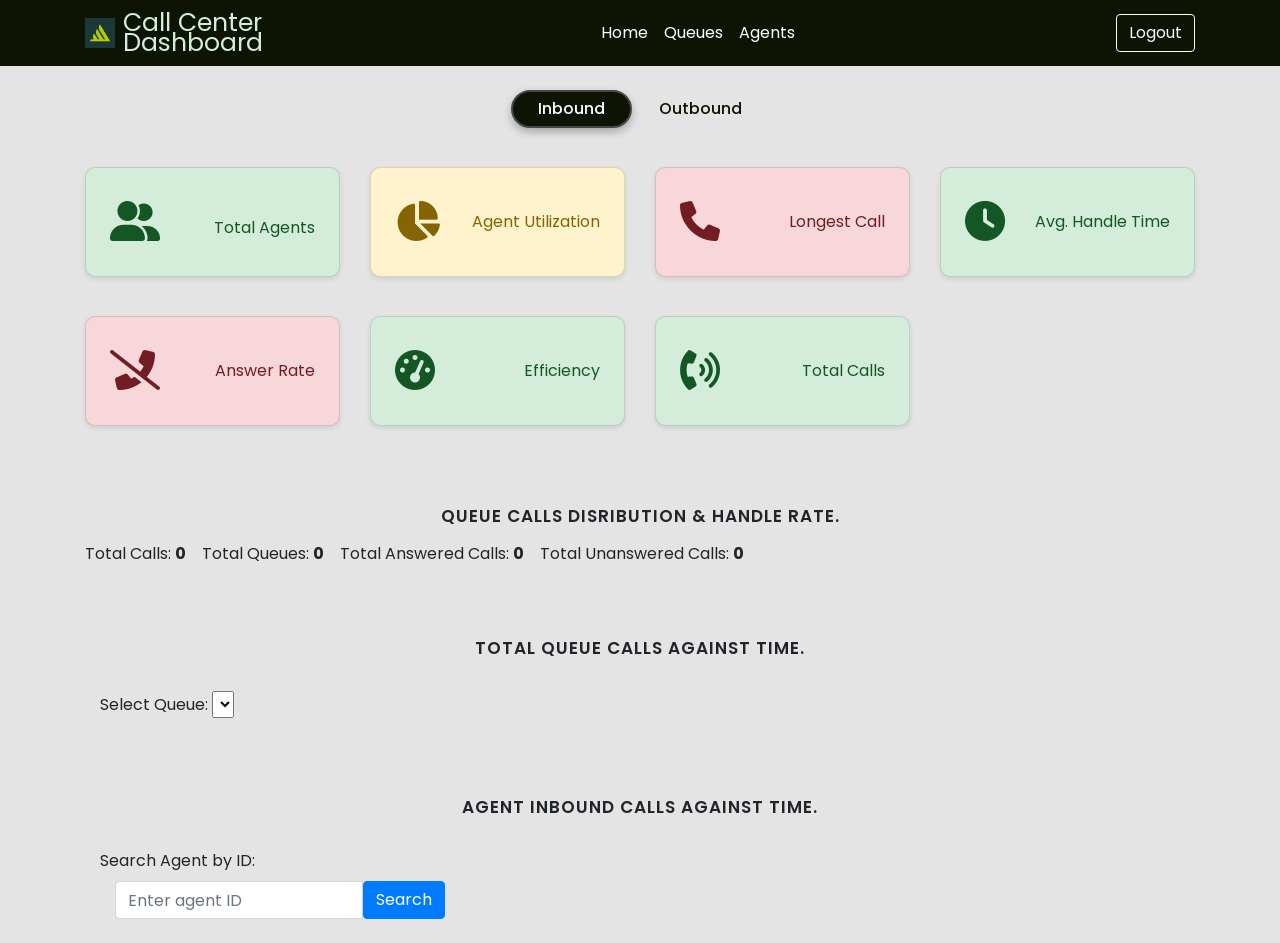
<file: index.html>
<!DOCTYPE html>
<html lang="en">

<head>
    <meta charset="UTF-8">
    <meta name="viewport" content="width=device-width, initial-scale=1.0">
    <link rel="icon" type="image/x-icon" href="logo.jpeg">
    <title>CC Dashboard</title>

    <!-- Bootstrap CSS -->
    <link href="https://stackpath.bootstrapcdn.com/bootstrap/4.5.2/css/bootstrap.min.css" rel="stylesheet">
    <link rel="stylesheet" href="css/style.css">

    <!-- cdn icons -->
    <!-- Font Awesome for Icons -->
    <link rel="stylesheet" href="https://cdnjs.cloudflare.com/ajax/libs/font-awesome/6.0.0-beta3/css/all.min.css">

    <!-- jQuery dependency -->
    <script src="https://code.jquery.com/jquery-2.2.4.min.js"
        integrity="sha256-BbhdlvQf/xTY9gja0Dq3HiwQF8LaCRTXxZKRutelT44=" crossorigin="anonymous"></script>

    <!-- External JavaScript dependencies -->
    <script src="http://172.27.229.25:8090/assets/javascripts/shotgun.js" type="text/javascript"></script>
    <script src="cti.js" type="text/javascript"></script>
    <script src="callback.js" type="text/javascript"></script>
    <script src="membership.js" type="text/javascript"></script>

    <!-- WebRTC and SIP APIs -->
    <script src="xc_webrtc.js" type="text/javascript"></script>

    <!-- Plotly JS -->
    <script src="https://cdn.plot.ly/plotly-latest.min.js"></script>
    <style>

    </style>
</head>

<body>

    <nav class="navbar navbar-expand-lg navbar-custom">
        <div class="container">
            <!-- Logo and Company Name -->
            <a class="navbar-brand d-flex align-items-center" href="#">
                <img src="logo.jpeg" alt="Logo" width="30" height="30" class="d-inline-block align-text-top">
                <span class="ml-2 logo">Call Center <br> Dashboard</span>
            </a>

            <!-- Hamburger menu for mobile view -->
            <button class="navbar-toggler" type="button" data-bs-toggle="collapse" data-bs-target="#navbarNav"
                aria-controls="navbarNav" aria-expanded="false" aria-label="Toggle navigation">
                <span class="navbar-toggler-icon"></span>
            </button>

            <!-- Navigation Links -->
            <div class="collapse navbar-collapse justify-content-center" id="navbarNav">
                <ul class="navbar-nav">
                    <li class="nav-item">
                        <a class="nav-link active" aria-current="page" href="index.html">Home</a>
                    </li>
                    <li class="nav-item">
                        <a class="nav-link" href="queues.html">Queues</a>
                    </li>
                    <li class="nav-item">
                        <a class="nav-link" href="agents.html">Agents</a>
                    </li>
                </ul>
            </div>

            <!-- Login Button on the right -->
            <div class="d-flex">
                <a class="btn btn-outline-light" id="logout_btn" href="#">Logout</a>
            </div>
        </div>
    </nav>

    <!-- main section -->
    <div class="container my-3">

        <div class="container my-4">
            <ul class="nav nav-tabs justify-content-center" id="myTab" role="tablist">
                <li class="nav-item">
                    <a class="nav-link active custom-tab" id="inbound-tab" data-toggle="tab" href="#inbound" role="tab"
                        aria-controls="inbound" aria-selected="true">Inbound</a>
                </li>
                <li class="nav-item">
                    <a class="nav-link custom-tab" id="outbound-tab" data-toggle="tab" href="#outbound" role="tab"
                        aria-controls="outbound" aria-selected="false">Outbound</a>
                </li>
            </ul>
        </div>


        <div class="tab-content" id="myTabContent">

            <div class="tab-pane fade show active" id="inbound" role="tabpanel" aria-labelledby="inbound-tab">

                <div class="row g-3">

                    <div class="col-md-3 card-cards">
                        <div class="card card-custom card-success p-4">
                            <div class="d-flex justify-content-between align-items-center">
                                <div class="icon-container">
                                    <i class="fas fa-user-friends"></i>
                                </div>
                                <div>
                                    <h3 class="card-title total-agents" id="inboundAgentCountDisplay"></h3>
                                    <p class="card-text">Total Agents</p>
                                </div>
                            </div>
                        </div>
                    </div>

                    <div class="col-md-3 card-cards">
                        <div class="card card-custom card-warning p-4">
                            <div class="d-flex justify-content-between align-items-center">
                                <div class="icon-container">
                                    <i class="fas fa-chart-pie"></i>
                                </div>
                                <div>
                                    <h4 class="card-title mb-0 agent-utilization" id="inboundAgentUtilization"></h4>
                                    <p class="card-text">Agent Utilization</p>
                                </div>
                            </div>
                        </div>
                    </div>

                    <div class="col-md-3 card-cards">
                        <div class="card card-custom card-danger p-4">
                            <div class="d-flex justify-content-between align-items-center">
                                <div class="icon-container">
                                    <i class="fas fa-phone"></i>
                                </div>
                                <div>
                                    <h4 class="card-title mb-0 longest-call" id="longestQueueCall"></h4>
                                    <p class="card-text">Longest Call</p>
                                </div>
                            </div>
                        </div>
                    </div>

                    <div class="col-md-3 card-cards">
                        <div class="card card-custom card-success p-4">
                            <div class="d-flex justify-content-between align-items-center">
                                <div class="icon-container">
                                    <i class="fas fa-clock"></i>
                                </div>
                                <div>
                                    <h4 class="card-title mb-0 average-handle-time" id="inboundAverageHandleTime"></h4>
                                    <p class="card-text">Avg. Handle Time</p>
                                </div>
                            </div>
                        </div>
                    </div>

                    <div class="col-md-3 card-cards">
                        <div class="card card-custom card-danger p-4">
                            <div class="d-flex justify-content-between align-items-center">
                                <div class="icon-container">
                                    <i class="fas fa-phone-slash"></i>
                                </div>
                                <div>
                                    <h4 class="card-title mb-0" id="answerRate"></h4>
                                    <p class="card-text">Answer Rate</p>
                                </div>
                            </div>
                        </div>
                    </div>

                    <div class="col-md-3 card-cards">
                        <div class="card card-custom card-success p-4">
                            <div class="d-flex justify-content-between align-items-center">
                                <div class="icon-container">
                                    <i class="fas fa-tachometer-alt"></i>
                                </div>
                                <div>
                                    <h4 class="card-title mb-0 agentEfficiency" id="inboundAgentEfficiency"></h4>
                                    <p class="card-text">Efficiency</p>
                                </div>
                            </div>
                        </div>
                    </div>

                    <div class="col-md-3 card-cards">
                        <div class="card card-custom card-success p-4">
                            <div class="d-flex justify-content-between align-items-center">
                                <div class="icon-container">
                                    <i class="fas fa-phone-volume"></i>
                                </div>
                                <div>
                                    <h4 class="card-title mb-0 agentEfficiency" id="totalCallsCard"></h4>
                                    <p class="card-text">Total Calls</p>
                                </div>
                            </div>
                        </div>
                    </div>

                </div>

                <div class="graph-section">

                    <div class="container text-center my-2">
                        <div class="row">
                            <div class="col-md-12">
                                <div class="section-heading pt-5 mb-2">
                                    <h4>queue Calls Disribution & handle rate.</h4>
                                </div>
                            </div>
                        </div>
                    </div>

                    <div class="container">
                        <div class="row">
                            <div id="stats d-flex" class="d-flex">
                                <p class="mr-3">Total Calls: <b><span id="totalCalls">0</span></b></p>
                                <p class="mr-3">Total Queues: <b><span id="totalQueues">0</span></b></p>
                                <p class="mr-3">Total Answered Calls: <b><span id="totalAnswered">0</span></b></p>
                                <p class="mr-3">Total Unanswered Calls: <b><span id="totalUnanswered">0</span></b></p>
                            </div>
                        </div>
                        <div class="row">
                            <div class="col-md-6">
                                <div id="myPlot" style="width:100%;max-width:700px"></div>
                            </div>

                            <div class="col-md-6">
                                <div id="myPlot2" style="width:100%;max-width:700px"></div>
                            </div>
                        </div>
                    </div>

                    <div class="container text-center my-2">
                        <div class="row">
                            <div class="col-md-12">
                                <div class="section-heading pt-5 mb-2">
                                    <h4>total queue calls against time.</h4>
                                </div>
                            </div>
                        </div>
                    </div>

                    <div class="container mt-4">
                        <!-- Dropdown for selecting queues -->
                        <label for="queueSelect">Select Queue:</label>
                        <select id="queueSelect">

                        </select>
                        <!-- Div for the line graph -->
                        <div id="myLineGraph" class="chart mt-4"></div>
                    </div>

                    <div class="container text-center my-2">
                        <div class="row">
                            <div class="col-md-12">
                                <div class="section-heading pt-5 mb-2">
                                    <h4>agent inbound calls against time.</h4>
                                </div>
                            </div>
                        </div>
                    </div>

                    <div class="container">
                        <div class="form-group mt-4">
                            <label for="agentSearch" class="form-label">Search Agent by ID:</label>
                            <div class="col-md-4">
                                <div class="input-group">
                                    <input type="text" id="agentSearch" class="form-control"
                                        placeholder="Enter agent ID">
                                    <button id="searchButton" class="btn btn-primary" type="button">Search</button>
                                </div>
                            </div>
                        </div>
                        <div id="AgentGraph" class="chart my-4"></div>
                    </div>

                </div>

            </div>

            <!-- Outbound stats -->
            <div class="tab-pane fade" id="outbound" role="tabpanel" aria-labelledby="outbound-tab">
                <div class="row g-3">
                    <div class="col-md-3 card-cards">
                        <div class="card card-custom card-success p-4">
                            <div class="d-flex justify-content-between align-items-center">
                                <div class="icon-container">
                                    <i class="fas fa-phone"></i>
                                </div>
                                <div>
                                    <h4 class="card-title mb-0 total-outbound-calls" id="outboundAgentsCount"></h4>
                                    <p class="card-text">Total Agents</p>
                                </div>
                            </div>
                        </div>
                    </div>

                    <div class="col-md-3 card-cards">
                        <div class="card card-custom card-success p-4">
                            <div class="d-flex justify-content-between align-items-center">
                                <div class="icon-container">
                                    <i class="fas fa-phone"></i>
                                </div>
                                <div>
                                    <h4 class="card-title mb-0 total-outbound-calls" id="outboundAgentUtilization"></h4>
                                    <p class="card-text">Agent Utilization</p>
                                </div>
                            </div>
                        </div>
                    </div>

                    <div class="col-md-3 card-cards">
                        <div class="card card-custom card-warning p-4">
                            <div class="d-flex justify-content-between align-items-center">
                                <div class="icon-container">
                                    <i class="fas fa-clock"></i>
                                </div>
                                <div>
                                    <h4 class="card-title mb-0 avg-outbound-talk-time" id="outboundAvgHandleTime"></h4>
                                    <p class="card-text">Avg. Handle Time</p>
                                </div>
                            </div>
                        </div>
                    </div>

                    <div class="col-md-3 card-cards">
                        <div class="card card-custom card-success p-4">
                            <div class="d-flex justify-content-between align-items-center">
                                <div class="icon-container">
                                    <i class="fas fa-check-circle"></i>
                                </div>
                                <div>
                                    <h4 class="card-title mb-0 successful-outbound-calls" id="totalOutboundCalls">
                                    </h4>
                                    <p class="card-text">Total Calls</p>
                                </div>
                            </div>
                        </div>
                    </div>

                    <div class="col-md-3 card-cards">
                        <div class="card card-custom card-danger p-4">
                            <div class="d-flex justify-content-between align-items-center">
                                <div class="icon-container">
                                    <i class="fas fa-clock"></i>
                                </div>
                                <div>
                                    <h4 class="card-title mb-0 longest-outbound-call" id="outboundLongestCall"></h4>
                                    <p class="card-text">Longest Call</p>
                                </div>
                            </div>
                        </div>
                    </div>

                    <div class="col-md-3 card-cards">
                        <div class="card card-custom card-success p-4">
                            <div class="d-flex justify-content-between align-items-center">
                                <div class="icon-container">
                                    <i class="fas fa-tachometer-alt"></i>
                                </div>
                                <div>
                                    <h4 class="card-title mb-0 outbound-efficiency" id="outboundEfficiency"></h4>
                                    <p class="card-text">Efficiency</p>
                                </div>
                            </div>
                        </div>
                    </div>
                </div>

                <div class="container text-center my-2"></div>
                <div class="row">
                    <div class="col-md-12">
                        <div class="section-heading pt-5 mb-2">
                            <h4>agent outbound calls against time.</h4>
                        </div>
                    </div>
                </div>

                <div class="container">
                    <div class="form-group mt-4">
                        <label for="agentInboundSearch" class="form-label">Search Agent by ID:</label>
                        <div class="col-md-4">
                            <div class="input-group">
                                <input type="text" id="agentInboundSearch" class="form-control"
                                    placeholder="Enter agent ID">
                                <button id="InboundsearchButton" class="btn btn-primary" type="button">Search</button>
                            </div>
                        </div>
                    </div>
                    <div id="AgentInboundGraph" class="chart my-4"></div>
                </div>
            </div>

        </div>
    </div>
    </div>




    <!-- Bootstrap JS and dependencies -->
    <script src="script.js"></script>
    <script src="https://stackpath.bootstrapcdn.com/bootstrap/4.5.2/js/bootstrap.bundle.min.js"></script>

    <script>



        window.onload = function () {
            const token = localStorage.getItem('userToken');
            const username = localStorage.getItem('username');
            const phoneNumber = localStorage.getItem('phoneNumber');
            const wsurl = "wss://172.27.229.25/xuc/api/2.0/cti?token=" + token;

            console.log("Initializing WebSocket connection...");

            try {
                Cti.WebSocket.init(wsurl, username, phoneNumber);
                // Set a timeout to wait for the WebSocket connection to establish
                setTimeout(() => {
                    console.log("Assuming WebSocket connection established after timeout.");
                    // Call callDistribution() to execute your function
                    callDistribution();
                }, 5000);

            } catch (error) {
                console.error("Failed to initialize WebSocket:", error);
            }
        };

    </script>
</body>

</html>
</file>
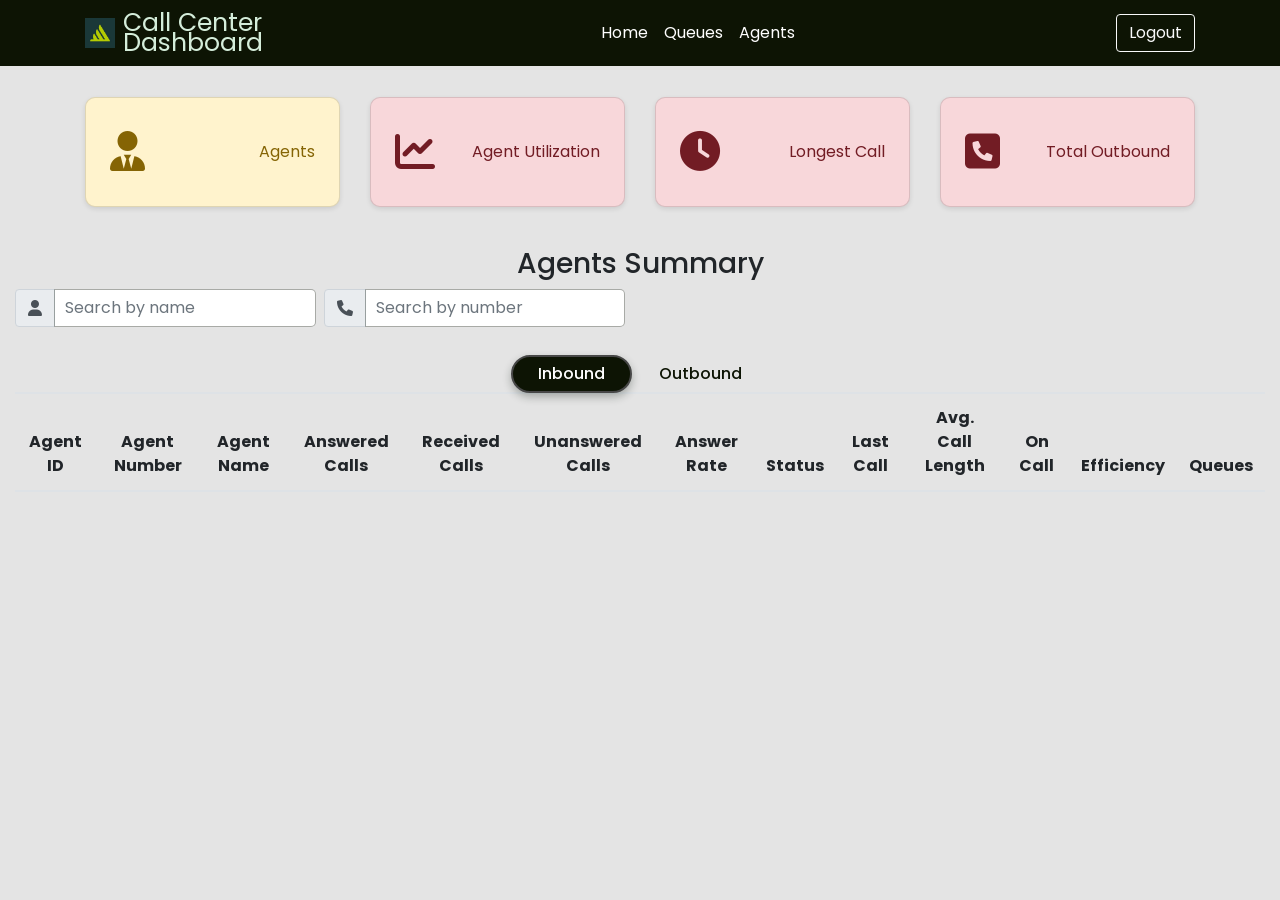
<file: agents.html>
<!DOCTYPE html>
<html lang="en">

<head>
    <meta charset="UTF-8">
    <meta name="viewport" content="width=device-width, initial-scale=1.0">
    <link rel="icon" type="image/x-icon" href="logo.jpeg">
    <title>CC Dashboard</title>

    <!-- Bootstrap CSS -->
    <link href="https://stackpath.bootstrapcdn.com/bootstrap/4.5.2/css/bootstrap.min.css" rel="stylesheet">
    <link rel="stylesheet" href="css/style.css">

    <!-- cdn icons -->
    <!-- Font Awesome for Icons -->
    <link rel="stylesheet" href="https://cdnjs.cloudflare.com/ajax/libs/font-awesome/6.0.0-beta3/css/all.min.css">

    <!-- jQuery dependency -->
    <script src="https://code.jquery.com/jquery-2.2.4.min.js"
        integrity="sha256-BbhdlvQf/xTY9gja0Dq3HiwQF8LaCRTXxZKRutelT44=" crossorigin="anonymous"></script>

    <!-- External JavaScript dependencies -->
    <script src="http://172.27.229.25:8090/assets/javascripts/shotgun.js" type="text/javascript"></script>
    <script src="cti.js" type="text/javascript"></script>
    <script src="callback.js" type="text/javascript"></script>
    <script src="membership.js" type="text/javascript"></script>

    <!-- WebRTC and SIP APIs -->
    <script src="xc_webrtc.js" type="text/javascript"></script>

    <!-- Plotly JS -->
    <script src="https://cdn.plot.ly/plotly-latest.min.js"></script>

</head>

<body>
    <nav class="navbar navbar-expand-lg navbar-custom">
        <div class="container">
            <!-- Logo and Company Name -->
            <a class="navbar-brand d-flex align-items-center" href="index.html">
                <img src="logo.jpeg" alt="Logo" width="30" height="30" class="d-inline-block align-text-top">
                <span class="ml-2 logo">Call Center <br> Dashboard</span>
            </a>

            <!-- Hamburger menu for mobile view -->
            <button class="navbar-toggler" type="button" data-bs-toggle="collapse" data-bs-target="#navbarNav"
                aria-controls="navbarNav" aria-expanded="false" aria-label="Toggle navigation">
                <span class="navbar-toggler-icon"></span>
            </button>

            <!-- Navigation Links -->
            <div class="collapse navbar-collapse justify-content-center" id="navbarNav">
                <ul class="navbar-nav">
                    <li class="nav-item">
                        <a class="nav-link active" aria-current="page" href="index.html">Home</a>
                    </li>
                    <li class="nav-item">
                        <a class="nav-link" href="queues.html">Queues</a>
                    </li>
                    <li class="nav-item">
                        <a class="nav-link" href="agents.html">Agents</a>
                    </li>
                </ul>
            </div>

            <!-- Login Button on the right -->
            <div class="d-flex">
                <a class="btn btn-outline-light" id="logout_btn" href="#">Logout</a>
            </div>
        </div>
    </nav>

    <!-- main section -->

    <div class="container my-3">
        <div class="row g-3">

            <div class="col-md-3 card-cards">
                <div class="card card-custom card-warning p-4">
                    <div class="d-flex justify-content-between align-items-center">
                        <div class="icon-container">
                            <i class="fas fa-user-tie"></i>
                        </div>
                        <div>
                            <h4 class="card-title mb-0"></h4>
                            <p class="card-text">Agents</p>
                        </div>
                    </div>
                </div>
            </div>

            <div class="col-md-3 card-cards">
                <div class="card card-custom card-danger p-4">
                    <div class="d-flex justify-content-between align-items-center">
                        <div class="icon-container">
                            <i class="fas fa-chart-line"></i>
                        </div>
                        <div>
                            <h4 class="agent-utilization-card card-title mb-0"></h4>
                            <p class="card-text">Agent Utilization</p>
                        </div>
                    </div>
                </div>
            </div>


            <div class="col-md-3 card-cards">
                <div class="card card-custom card-danger p-4">
                    <div class="d-flex justify-content-between align-items-center">
                        <div class="icon-container">
                            <i class="fas fa-clock"></i>
                        </div>
                        <div>
                            <h4 class="longest-call card-title mb-0"></h4>
                            <p class="card-text">Longest Call</p>
                        </div>
                    </div>
                </div>
            </div>


            <div class="col-md-3 card-cards">
                <div class="card card-custom card-danger p-4">
                    <div class="d-flex justify-content-between align-items-center">
                        <div class="icon-container">
                            <i class="fas fa-phone-square"></i>
                        </div>
                        <div>
                            <h4 class="longest-call card-title mb-0 outBoundCalls"></h4>
                            <p class="card-text">Total Outbound</p>
                        </div>
                    </div>
                </div>
            </div>

        </div>
    </div>

    <div class="container-fluid">
        <h3 class="text-center mt-3">Agents Summary</h3>
        <div class="row">

            <div class="col-6 mb-1">
                <div class="d-flex custom-search">
                    <div class="input-group mr-2">
                        <div class="input-group-prepend">
                            <span class="input-group-text" id="name-addon">
                                <i class="fas fa-user"></i>
                            </span>
                        </div>
                        <input type="text" class="form-control" id="nameSearchInput" onkeyup="searchTable()"
                            placeholder="Search by name" aria-label="Search by name" aria-describedby="name-addon">
                    </div>

                    <div class="input-group">
                        <div class="input-group-prepend">
                            <span class="input-group-text" id="number-addon">
                                <i class="fas fa-phone"></i>
                            </span>
                        </div>
                        <input type="text" class="form-control" id="numberSearchInput" onkeyup="searchTable()"
                            placeholder="Search by number" aria-label="Search by number"
                            aria-describedby="number-addon">
                    </div>
                </div>
            </div>

            <div class="container-fluid my-4">
                <ul class="nav nav-tabs justify-content-center" id="myTab" role="tablist">
                    <li class="nav-item">
                        <a class="nav-link active custom-tab" id="inbound-tab" data-toggle="tab" href="#inbound"
                            role="tab" aria-controls="inbound" aria-selected="true">Inbound</a>
                    </li>
                    <li class="nav-item">
                        <a class="nav-link custom-tab" id="outbound-tab" data-toggle="tab" href="#outbound" role="tab"
                            aria-controls="outbound" aria-selected="false">Outbound</a>
                    </li>
                </ul>

                <div class="tab-content" id="myTabContent">
                    <div class="tab-pane fade show active" id="inbound" role="tabpanel" aria-labelledby="inbound-tab">
                        <table class="table table-striped" id="inboundTable">
                            <thead>
                                <tr>
                                    <th scope="col">Agent ID</th>
                                    <th scope="col">Agent Number</th>
                                    <th scope="col">Agent Name</th>
                                    <th scope="col">Answered Calls</th>
                                    <th scope="col">Received Calls</th>
                                    <th scope="col">Unanswered Calls</th>
                                    <th scope="col">Answer Rate</th>
                                    <th scope="col">Status</th>
                                    <th scope="col">Last Call</th>
                                    <th scope="col">Avg. Call Length</th>
                                    <th scope="col">On Call</th>
                                    <th scope="col">Efficiency</th>
                                    <th scope="col">Queues</th>
                                </tr>
                            </thead>
                            <tbody>
                                <!-- populated dynamically -->
                            </tbody>
                        </table>
                    </div>

                    <!-- Queue Modal -->
                    <div class="modal fade" id="queueModal" tabindex="-1" role="dialog"
                        aria-labelledby="queueModalLabel" aria-hidden="true">
                        <div class="modal-dialog" role="document">
                            <div class="modal-content">
                                <div class="modal-header">
                                    <h5 class="modal-title" id="queueModalLabel">Queues for <span
                                            id="modalUsername"></span></h5>
                                    <button type="button" class="close" data-dismiss="modal" aria-label="Close">
                                        <span aria-hidden="true">&times;</span>
                                    </button>
                                </div>
                                <div class="modal-body">
                                    <ul id="queueList" class="list-group">
                                        <!-- Queues will be populated here -->
                                    </ul>
                                </div>
                                <div class="modal-footer">
                                    <button type="button" class="btn btn-secondary" data-dismiss="modal">Close</button>
                                </div>
                            </div>
                        </div>
                    </div>

                    <div class="tab-pane fade" id="outbound" role="tabpanel" aria-labelledby="outbound-tab">
                        <table class="table table-striped" id="outboundTable">
                            <thead>
                                <tr>
                                    <th scope="col">Agent ID</th>
                                    <th scope="col">Agent Number</th>
                                    <th scope="col">Agent Name</th>
                                    <th scope="col">Total Outbound Calls</th>
                                    <th scope="col">Total Outbound Talk Time</th>
                                    <th scope="col">Last Outbound Call</th>
                                    <th scope="col">Avg. Outbound Handle Time</th>
                                    <th scope="col">Outbound Efficiency</th>
                                </tr>
                            </thead>
                            <tbody>
                                <!-- populated dynamically -->
                            </tbody>
                        </table>
                    </div>
                </div>
            </div>

        </div>


        <!-- <button id="xuc_get_user_call_history">history</button> -->
    </div>

    <!-- JavaScript logic -->
    <script src="script.js"></script>
    <script>

        // document.addEventListener('click', function (event) {
        //     if (event.target.matches('.show-queues')) {
        //         event.preventDefault();

        //         // Get agent ID and queue names from data attributes
        //         const agentId = event.target.getAttribute('data-agent-id');
        //         const queueNames = event.target.getAttribute('data-queues');

        //         // Set modal title and queue list
        //         document.getElementById('modalUsername').innerText = agentId; // You might want to fetch the actual username based on the agentId
        //         const queueList = document.getElementById('queueList');
        //         queueList.innerHTML = ''; // Clear previous content

        //         // Populate the list of queues
        //         queueNames.split(', ').forEach(queueName => {
        //             const listItem = document.createElement('li');
        //             listItem.className = 'list-group-item';
        //             listItem.innerText = queueName;
        //             queueList.appendChild(listItem);
        //         });

        //         // Show the modal
        //         $('#queueModal').modal('show');
        //     }
        // });

        // Event delegation for showing queues modal
        document.addEventListener('click', function (event) {
            if (event.target.matches('.show-queues')) {
                event.preventDefault();

                // Get agent name and queue names from data attributes
                const agentName = event.target.getAttribute('data-agent-name');
                const queueNames = event.target.getAttribute('data-queues');

                // Set modal title with agent name
                document.getElementById('modalUsername').innerText = agentName;
                const queueList = document.getElementById('queueList');
                queueList.innerHTML = ''; // Clear previous content

                // Populate the list of queues
                queueNames.split(', ').forEach(queueName => {
                    const listItem = document.createElement('li');
                    listItem.className = 'list-group-item';
                    listItem.innerText = queueName;
                    queueList.appendChild(listItem);
                });

                // Show the modal
                $('#queueModal').modal('show');
            }
        });


        window.onload = function () {
            const token = localStorage.getItem('userToken');
            const username = localStorage.getItem('username');
            const phoneNumber = localStorage.getItem('phoneNumber');

            // WebSocket URL with the user's token
            const wsurl = "wss://172.27.229.25/xuc/api/2.0/cti?token=" + token;

            console.log("Initializing WebSocket connection...");

            try {
                Cti.WebSocket.init(wsurl, username, phoneNumber);
                // Set a timeout to wait for the WebSocket connection to establish
                setTimeout(() => {
                    console.log("Assuming WebSocket connection established after timeout.");
                    getConfigAgents(); // Call your function to execute
                }, 5000);

            } catch (error) {
                console.error("Failed to initialize WebSocket:", error);
            }

            Cti.debugMsg = true;
        };


    </script>

    <!-- Bootstrap JS and dependencies -->
    <script src="https://code.jquery.com/jquery-3.5.1.slim.min.js"></script>
    <script src="https://cdn.jsdelivr.net/npm/@popperjs/core@2.5.4/dist/umd/popper.min.js"></script>
    <script src="https://stackpath.bootstrapcdn.com/bootstrap/4.5.2/js/bootstrap.min.js"></script>

</body>

</html>
</file>
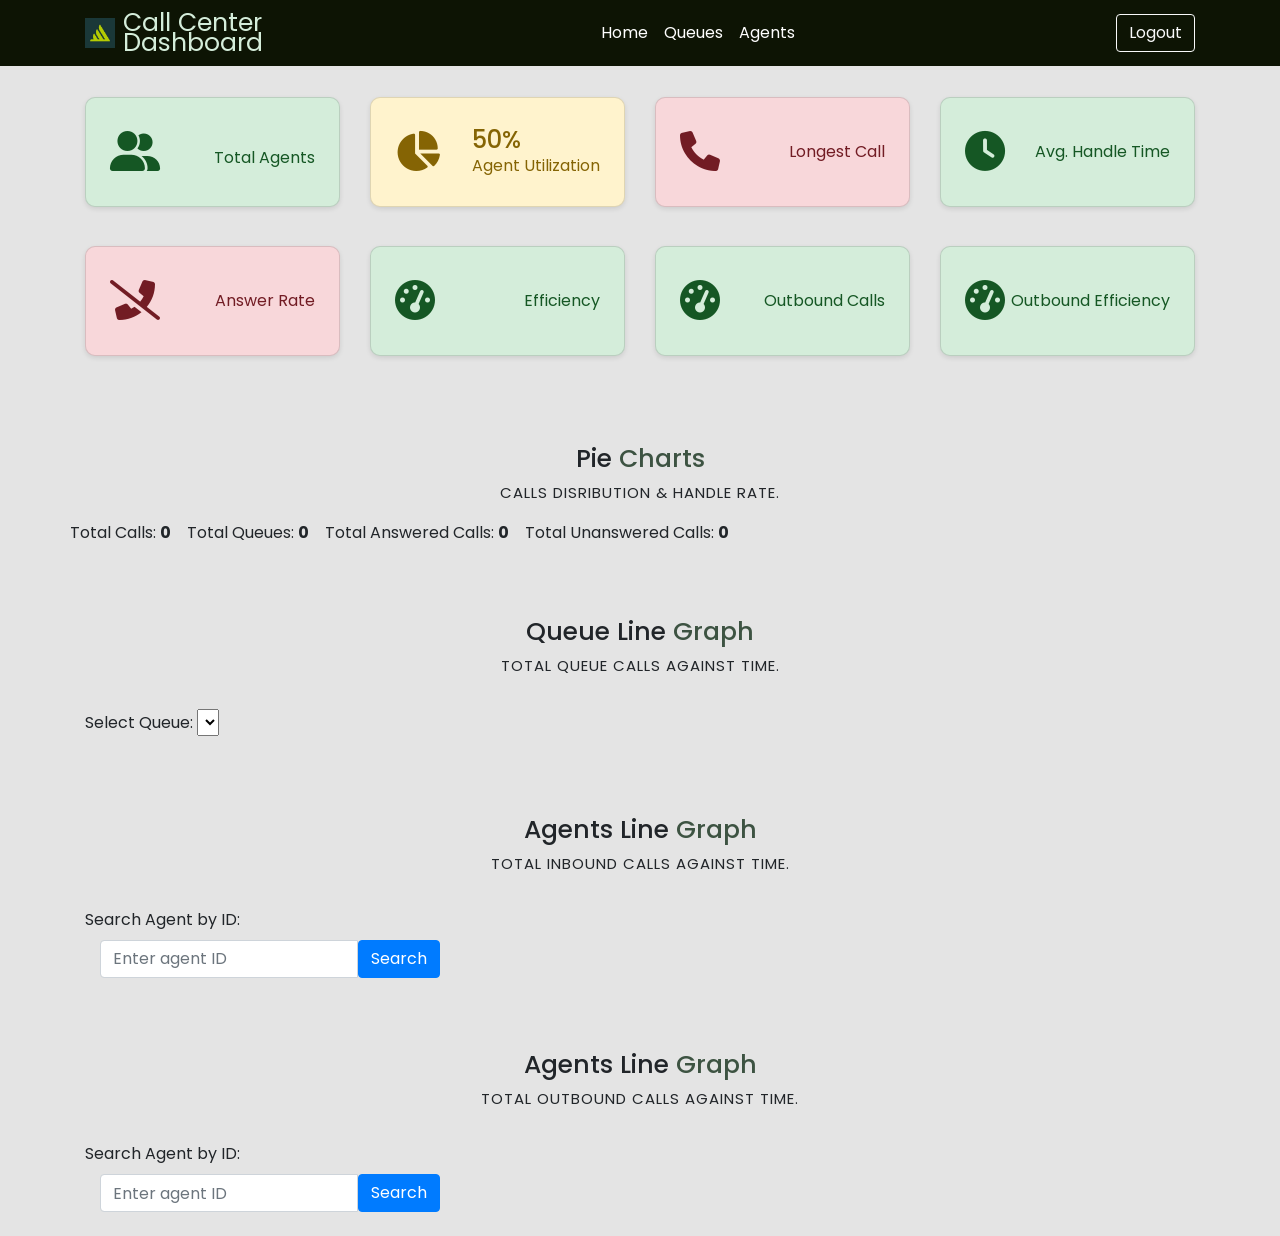
<file: index2.html>
<!DOCTYPE html>
<html lang="en">

<head>
    <meta charset="UTF-8">
    <meta name="viewport" content="width=device-width, initial-scale=1.0">
    <link rel="icon" type="image/x-icon" href="logo.jpeg">
    <title>CC Dashboard</title>

    <!-- Bootstrap CSS -->
    <link href="https://stackpath.bootstrapcdn.com/bootstrap/4.5.2/css/bootstrap.min.css" rel="stylesheet">
    <link rel="stylesheet" href="css/style.css">

    <!-- cdn icons -->
    <!-- Font Awesome for Icons -->
    <link rel="stylesheet" href="https://cdnjs.cloudflare.com/ajax/libs/font-awesome/6.0.0-beta3/css/all.min.css">

    <!-- jQuery dependency -->
    <script src="https://code.jquery.com/jquery-2.2.4.min.js"
        integrity="sha256-BbhdlvQf/xTY9gja0Dq3HiwQF8LaCRTXxZKRutelT44=" crossorigin="anonymous"></script>

    <!-- External JavaScript dependencies -->
    <script src="http://172.27.229.25:8090/assets/javascripts/shotgun.js" type="text/javascript"></script>
    <script src="cti.js" type="text/javascript"></script>
    <script src="callback.js" type="text/javascript"></script>
    <script src="membership.js" type="text/javascript"></script>

    <!-- WebRTC and SIP APIs -->
    <script src="xc_webrtc.js" type="text/javascript"></script>

    <!-- Plotly JS -->
    <script src="https://cdn.plot.ly/plotly-latest.min.js"></script>
    <style>
        .section-heading {
            text-align: center;
            margin-bottom: 30px;
        }

        .section-heading h2 {
            font-size: 25px;
            font-weight: 500;
            color: var(--color-black);
        }

        .section-heading em {
            font-style: normal;
            color: var(--color-primary);
        }

        .section-heading span {
            display: block;
            motion-path: 15px;
            text-transform: uppercase;
            font-size: 15px;
            color: var(--color-bg1);
            letter-spacing: 1px;
        }
    </style>

</head>

<body>

    <nav class="navbar navbar-expand-lg navbar-custom">
        <div class="container">
            <!-- Logo and Company Name -->
            <a class="navbar-brand d-flex align-items-center" href="#">
                <img src="logo.jpeg" alt="Logo" width="30" height="30" class="d-inline-block align-text-top">
                <span class="ml-2 logo">Call Center <br> Dashboard</span>
            </a>

            <!-- Hamburger menu for mobile view -->
            <button class="navbar-toggler" type="button" data-bs-toggle="collapse" data-bs-target="#navbarNav"
                aria-controls="navbarNav" aria-expanded="false" aria-label="Toggle navigation">
                <span class="navbar-toggler-icon"></span>
            </button>

            <!-- Navigation Links -->
            <div class="collapse navbar-collapse justify-content-center" id="navbarNav">
                <ul class="navbar-nav">
                    <li class="nav-item">
                        <a class="nav-link active" aria-current="page" href="index.html">Home</a>
                    </li>
                    <li class="nav-item">
                        <a class="nav-link" href="queues.html">Queues</a>
                    </li>
                    <li class="nav-item">
                        <a class="nav-link" href="agents.html">Agents</a>
                    </li>
                </ul>
            </div>

            <!-- Login Button on the right -->
            <div class="d-flex">
                <a class="btn btn-outline-light" id="logout_btn" href="#">Logout</a>
            </div>
        </div>
    </nav>

    <!-- main section -->
    <div class="container my-3">

        <div class="row g-3">

            <!-- Card 1 - Success Status (Total Agents) -->
            <div class="col-md-3 card-cards">
                <div class="card card-custom card-success p-4">
                    <div class="d-flex justify-content-between align-items-center">
                        <div class="icon-container">
                            <!-- Custom icon for total agents -->
                            <i class="fas fa-user-friends"></i>
                        </div>
                        <div>
                            <h3 class="card-title total-agents" id="agentCountDisplay"></h3>
                            <p class="card-text">Total Agents</p>
                        </div>
                    </div>
                </div>
            </div>

            <!-- Card 2 - Warning Status (Agent Utilization) -->
            <div class="col-md-3 card-cards">
                <div class="card card-custom card-warning p-4">
                    <div class="d-flex justify-content-between align-items-center">
                        <div class="icon-container">
                            <!-- Custom icon for agent utilization -->
                            <i class="fas fa-chart-pie"></i>
                        </div>
                        <div>
                            <h4 class="card-title mb-0 agent-utilization" id="agent-utilization">50%</h4>
                            <p class="card-text">Agent Utilization</p>
                        </div>
                    </div>
                </div>
            </div>

            <!-- Card 3 - Danger Status (Longest Call) -->
            <div class="col-md-3 card-cards">
                <div class="card card-custom card-danger p-4">
                    <div class="d-flex justify-content-between align-items-center">
                        <div class="icon-container">
                            <!-- Custom icon for longest call -->
                            <i class="fas fa-phone"></i>
                        </div>
                        <div>
                            <h4 class="card-title mb-0 longest-call" id="longestQueueCall"></h4>
                            <p class="card-text">Longest Call</p>
                        </div>
                    </div>
                </div>
            </div>

            <!-- Card 5 - Success Status (Average Handle Time) -->
            <div class="col-md-3 card-cards">
                <div class="card card-custom card-success p-4">
                    <div class="d-flex justify-content-between align-items-center">
                        <div class="icon-container">
                            <!-- Custom icon for average handle time -->
                            <i class="fas fa-clock"></i>
                        </div>
                        <div>
                            <h4 class="card-title mb-0 average-handle-time" id="averageHandleTime"></h4>
                            <p class="card-text">Avg. Handle Time</p>
                        </div>
                    </div>
                </div>
            </div>

            <!-- Card 6 - Danger Status (Answer Rate) -->
            <div class="col-md-3 card-cards">
                <div class="card card-custom card-danger p-4">
                    <div class="d-flex justify-content-between align-items-center">
                        <div class="icon-container">
                            <!-- Custom icon for answer rate -->
                            <i class="fas fa-phone-slash"></i>
                        </div>
                        <div>
                            <h4 class="card-title mb-0" id="answerRate"></h4>
                            <p class="card-text">Answer Rate</p>
                        </div>
                    </div>
                </div>
            </div>

            <!-- Card 7 - Success Status (Efficiency) -->
            <div class="col-md-3 card-cards">
                <div class="card card-custom card-success p-4">
                    <div class="d-flex justify-content-between align-items-center">
                        <div class="icon-container">
                            <!-- Custom icon for efficiency -->
                            <i class="fas fa-tachometer-alt"></i>
                        </div>
                        <div>
                            <h4 class="card-title mb-0 agentEfficiency" id="agentEfficiency"></h4>
                            <p class="card-text">Efficiency</p>
                        </div>
                    </div>
                </div>
            </div>

            <!-- Card 7 - Success Status (Efficiency) -->
            <div class="col-md-3 card-cards">
                <div class="card card-custom card-success p-4">
                    <div class="d-flex justify-content-between align-items-center">
                        <div class="icon-container">
                            <!-- Custom icon for efficiency -->
                            <i class="fas fa-tachometer-alt"></i>
                        </div>
                        <div>
                            <h4 class="card-title mb-0 agentEfficiency" id="totalOutboundCalls"></h4>
                            <p class="card-text">Outbound Calls</p>
                        </div>
                    </div>
                </div>
            </div>

            <!-- Card 7 - Success Status (Efficiency) -->
            <div class="col-md-3 card-cards">
                <div class="card card-custom card-success p-4">
                    <div class="d-flex justify-content-between align-items-center">
                        <div class="icon-container">
                            <!-- Custom icon for efficiency -->
                            <i class="fas fa-tachometer-alt"></i>
                        </div>
                        <div>
                            <h4 class="card-title mb-0 agentEfficiency" id="otboundEfficiency"></h4>
                            <p class="card-text">Outbound Efficiency</p>
                        </div>
                    </div>
                </div>
            </div>

        </div>

        <!-- <button class="btn btn-success" id="xuc_get_config_agents" title="get agents">Get agents</button> -->

    </div>

    <div class="container text-center continuing-projects my-2">
        <div class="row">
            <div class="col-md-12">
                <div class="section-heading pt-5 mb-2">
                    <h2>Pie <em>Charts</em></h2>
                    <span>Calls Disribution & handle rate.</span>
                </div>
            </div>
        </div>
    </div>

    <div class="container">
        <div class="row">
            <div id="stats d-flex" class="d-flex">
                <p class="mr-3">Total Calls: <b><span id="totalCalls">0</span></b></p>
                <p class="mr-3">Total Queues: <b><span id="totalQueues">0</span></b></p>
                <p class="mr-3">Total Answered Calls: <b><span id="totalAnswered">0</span></b></p>
                <p class="mr-3">Total Unanswered Calls: <b><span id="totalUnanswered">0</span></b></p>
            </div>
        </div>
        <div class="row">
            <div class="col-md-6">
                <div id="myPlot" style="width:100%;max-width:700px"></div>
            </div>

            <div class="col-md-6">
                <div id="myPlot2" style="width:100%;max-width:700px"></div>
            </div>
        </div>

    </div>

    <div class="container text-center continuing-projects my-2">
        <div class="row">
            <div class="col-md-12">
                <div class="section-heading pt-5 mb-2">
                    <h2>Queue Line <em>Graph</em></h2>
                    <span>total queue calls against time.</span>
                </div>
            </div>
        </div>
    </div>

    <div class="container mt-4">
        <!-- Dropdown for selecting queues -->
        <label for="queueSelect">Select Queue:</label>
        <select id="queueSelect">

        </select>
        <!-- Div for the line graph -->
        <div id="myLineGraph" class="chart mt-4"></div>
    </div>


    <div class="container text-center continuing-projects my-2">
        <div class="row">
            <div class="col-md-12">
                <div class="section-heading pt-5 mb-2">
                    <h2>Agents Line <em>Graph</em></h2>
                    <span>total inbound calls against time.</span>
                </div>
            </div>
        </div>
    </div>

    <div class="container">
        <div class="form-group mt-4">
            <label for="agentSearch" class="form-label">Search Agent by ID:</label>
            <div class="col-md-4">
                <div class="input-group">
                    <input type="text" id="agentSearch" class="form-control" placeholder="Enter agent ID">
                    <button id="searchButton" class="btn btn-primary" type="button">Search</button>
                </div>
            </div>
        </div>
        <div id="AgentGraph" class="chart my-4"></div>
    </div>


    <div class="container text-center continuing-projects my-2"></div>
    <div class="row">
        <div class="col-md-12">
            <div class="section-heading pt-5 mb-2">
                <h2>Agents Line <em>Graph</em></h2>
                <span>total outbound calls against time.</span>
            </div>
        </div>
    </div>
    </div>

    <div class="container">
        <div class="form-group mt-4">
            <label for="agentInboundSearch" class="form-label">Search Agent by ID:</label>
            <div class="col-md-4">
                <div class="input-group">
                    <input type="text" id="agentInboundSearch" class="form-control" placeholder="Enter agent ID">
                    <button id="InboundsearchButton" class="btn btn-primary" type="button">Search</button>
                </div>
            </div>
        </div>
        <div id="AgentInboundGraph" class="chart my-4"></div>
    </div>


    <script src="script.js"></script>

    <script>

        window.onload = function () {
            callDistribution();
        };
        const token = localStorage.getItem('userToken');
        const username = localStorage.getItem('username');
        const phoneNumber = localStorage.getItem('phoneNumber');

        // WebSocket URL with the user's token
        const wsurl = "wss://172.27.229.25/xuc/api/2.0/cti?token=" + token;
        Cti.WebSocket.init(wsurl, username, phoneNumber);

    </script>
    <!-- Bootstrap JS and dependencies -->
    <script src="https://code.jquery.com/jquery-3.5.1.slim.min.js"></script>
    <script src="https://cdn.jsdelivr.net/npm/@popperjs/core@2.5.4/dist/umd/popper.min.js"></script>
    <script src="https://stackpath.bootstrapcdn.com/bootstrap/4.5.2/js/bootstrap.min.js"></script>
</body>

</html>
</file>
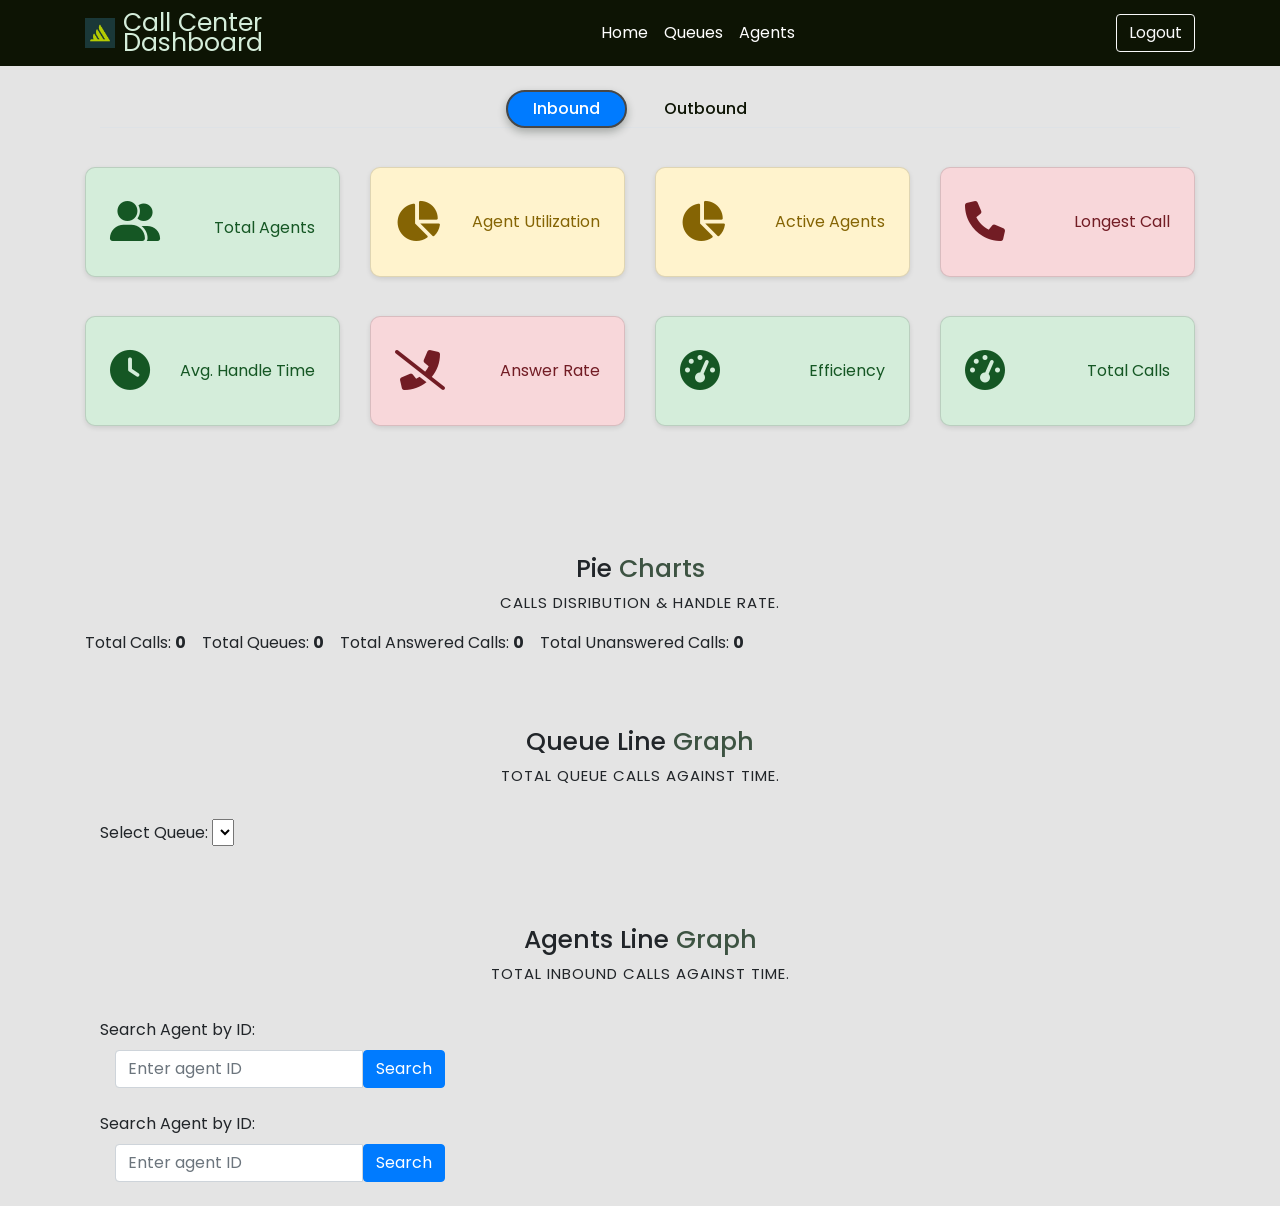
<file: inout.html>
<!DOCTYPE html>
<html lang="en">

<head>
    <meta charset="UTF-8">
    <meta name="viewport" content="width=device-width, initial-scale=1.0">
    <link rel="icon" type="image/x-icon" href="logo.jpeg">
    <title>CC Dashboard</title>

    <!-- Bootstrap CSS -->
    <link href="https://stackpath.bootstrapcdn.com/bootstrap/4.5.2/css/bootstrap.min.css" rel="stylesheet">
    <link rel="stylesheet" href="css/style.css">

    <!-- cdn icons -->
    <!-- Font Awesome for Icons -->
    <link rel="stylesheet" href="https://cdnjs.cloudflare.com/ajax/libs/font-awesome/6.0.0-beta3/css/all.min.css">

    <!-- jQuery dependency -->
    <script src="https://code.jquery.com/jquery-2.2.4.min.js"
        integrity="sha256-BbhdlvQf/xTY9gja0Dq3HiwQF8LaCRTXxZKRutelT44=" crossorigin="anonymous"></script>

    <!-- External JavaScript dependencies -->
    <script src="http://172.27.229.25:8090/assets/javascripts/shotgun.js" type="text/javascript"></script>
    <script src="cti.js" type="text/javascript"></script>
    <script src="callback.js" type="text/javascript"></script>
    <script src="membership.js" type="text/javascript"></script>

    <!-- WebRTC and SIP APIs -->
    <script src="xc_webrtc.js" type="text/javascript"></script>

    <!-- Plotly JS -->
    <script src="https://cdn.plot.ly/plotly-latest.min.js"></script>
    <style>
        .section-heading {
            text-align: center;
            margin-bottom: 30px;
        }

        .section-heading h2 {
            font-size: 25px;
            font-weight: 500;
            color: var(--color-black);
        }

        .section-heading em {
            font-style: normal;
            color: var(--color-primary);
        }

        .section-heading span {
            display: block;
            motion-path: 15px;
            text-transform: uppercase;
            font-size: 15px;
            color: var(--color-bg1);
            letter-spacing: 1px;
        }

        .custom-tab {
            border-radius: 20px;
            padding: 10px 20px;
            font-weight: bold;
            transition: background-color 0.3s, color 0.3s;
            margin: 0 5px;
            /* Space between tabs */
        }

        .custom-tab:hover {
            background-color: #007bff;
            /* Change to your desired hover color */
            color: white;
            /* Change text color on hover */
        }

        .nav-tabs .nav-link.active {
            background-color: #007bff;
            /* Active tab background */
            color: white;
            /* Active tab text color */
            border-radius: 20px;
            /* Match the tab border radius */
        }
    </style>
</head>

<body>

    <nav class="navbar navbar-expand-lg navbar-custom">
        <div class="container">
            <!-- Logo and Company Name -->
            <a class="navbar-brand d-flex align-items-center" href="#">
                <img src="logo.jpeg" alt="Logo" width="30" height="30" class="d-inline-block align-text-top">
                <span class="ml-2 logo">Call Center <br> Dashboard</span>
            </a>

            <!-- Hamburger menu for mobile view -->
            <button class="navbar-toggler" type="button" data-bs-toggle="collapse" data-bs-target="#navbarNav"
                aria-controls="navbarNav" aria-expanded="false" aria-label="Toggle navigation">
                <span class="navbar-toggler-icon"></span>
            </button>

            <!-- Navigation Links -->
            <div class="collapse navbar-collapse justify-content-center" id="navbarNav">
                <ul class="navbar-nav">
                    <li class="nav-item">
                        <a class="nav-link active" aria-current="page" href="index.html">Home</a>
                    </li>
                    <li class="nav-item">
                        <a class="nav-link" href="queues.html">Queues</a>
                    </li>
                    <li class="nav-item">
                        <a class="nav-link" href="agents.html">Agents</a>
                    </li>
                </ul>
            </div>

            <!-- Login Button on the right -->
            <div class="d-flex">
                <a class="btn btn-outline-light" id="logout_btn" href="#">Logout</a>
            </div>
        </div>
    </nav>

    <!-- main section -->
    <div class="container my-3">
        <!-- Tabs for Inbound and Outbound statistics -->

        <div class="container my-4">
            <ul class="nav nav-tabs justify-content-center" id="myTab" role="tablist">
                <li class="nav-item">
                    <a class="nav-link active custom-tab" id="inbound-tab" data-toggle="tab" href="#inbound" role="tab"
                        aria-controls="inbound" aria-selected="true">Inbound</a>
                </li>
                <li class="nav-item">
                    <a class="nav-link custom-tab" id="outbound-tab" data-toggle="tab" href="#outbound" role="tab"
                        aria-controls="outbound" aria-selected="false">Outbound</a>
                </li>
            </ul>
        </div>


        <div class="tab-content" id="myTabContent">
            <div class="tab-pane fade show active" id="inbound" role="tabpanel" aria-labelledby="inbound-tab">
                <div class="row g-3">

                    <!-- Inbound Card 1 - Total Agents -->
                    <div class="col-md-3 card-cards">
                        <div class="card card-custom card-success p-4">
                            <div class="d-flex justify-content-between align-items-center">
                                <div class="icon-container">
                                    <i class="fas fa-user-friends"></i>
                                </div>
                                <div>
                                    <h3 class="card-title total-agents" id="inboundAgentCountDisplay"></h3>
                                    <p class="card-text">Total Agents</p>
                                </div>
                            </div>
                        </div>
                    </div>

                    <!-- Inbound Card 2 - Agent Utilization -->
                    <div class="col-md-3 card-cards">
                        <div class="card card-custom card-warning p-4">
                            <div class="d-flex justify-content-between align-items-center">
                                <div class="icon-container">
                                    <i class="fas fa-chart-pie"></i>
                                </div>
                                <div>
                                    <h4 class="card-title mb-0 agent-utilization" id="inboundAgentUtilization"></h4>
                                    <p class="card-text">Agent Utilization</p>
                                </div>
                            </div>
                        </div>
                    </div>

                    <!-- Inbound Card 2 - Agent Utilization -->
                    <div class="col-md-3 card-cards">
                        <div class="card card-custom card-warning p-4">
                            <div class="d-flex justify-content-between align-items-center">
                                <div class="icon-container">
                                    <i class="fas fa-chart-pie"></i>
                                </div>
                                <div>
                                    <h4 class="card-title mb-0 agent-utilization" id="inboundAgentUtilization"></h4>
                                    <p class="card-text">Active Agents</p>
                                </div>
                            </div>
                        </div>
                    </div>

                    <!-- Inbound Card 3 - Longest Call -->
                    <div class="col-md-3 card-cards">
                        <div class="card card-custom card-danger p-4">
                            <div class="d-flex justify-content-between align-items-center">
                                <div class="icon-container">
                                    <i class="fas fa-phone"></i>
                                </div>
                                <div>
                                    <h4 class="card-title mb-0 longest-call" id="longestQueueCall"></h4>
                                    <p class="card-text">Longest Call</p>
                                </div>
                            </div>
                        </div>
                    </div>

                    <!-- Inbound Card 4 - Average Handle Time -->
                    <div class="col-md-3 card-cards">
                        <div class="card card-custom card-success p-4">
                            <div class="d-flex justify-content-between align-items-center">
                                <div class="icon-container">
                                    <i class="fas fa-clock"></i>
                                </div>
                                <div>
                                    <h4 class="card-title mb-0 average-handle-time" id="inboundAverageHandleTime"></h4>
                                    <p class="card-text">Avg. Handle Time</p>
                                </div>
                            </div>
                        </div>
                    </div>

                    <!-- Inbound Card 5 - Answer Rate -->
                    <div class="col-md-3 card-cards">
                        <div class="card card-custom card-danger p-4">
                            <div class="d-flex justify-content-between align-items-center">
                                <div class="icon-container">
                                    <i class="fas fa-phone-slash"></i>
                                </div>
                                <div>
                                    <h4 class="card-title mb-0" id="answerRate"></h4>
                                    <p class="card-text">Answer Rate</p>
                                </div>
                            </div>
                        </div>
                    </div>

                    <!-- Inbound Card 6 - Efficiency -->
                    <div class="col-md-3 card-cards">
                        <div class="card card-custom card-success p-4">
                            <div class="d-flex justify-content-between align-items-center">
                                <div class="icon-container">
                                    <i class="fas fa-tachometer-alt"></i>
                                </div>
                                <div>
                                    <h4 class="card-title mb-0 agentEfficiency" id="inboundAgentEfficiency"></h4>
                                    <p class="card-text">Efficiency</p>
                                </div>
                            </div>
                        </div>
                    </div>

                    <!-- Inbound Card 6 - Efficiency -->
                    <div class="col-md-3 card-cards">
                        <div class="card card-custom card-success p-4">
                            <div class="d-flex justify-content-between align-items-center">
                                <div class="icon-container">
                                    <i class="fas fa-tachometer-alt"></i>
                                </div>
                                <div>
                                    <h4 class="card-title mb-0 agentEfficiency" id="totalCalls"></h4>
                                    <p class="card-text">Total Calls</p>
                                </div>
                            </div>
                        </div>
                    </div>

                    <!-- Graphs will be rendered here -->
                    <div id="inboundGraphsContainer" class="col-12 my-4"></div>

                </div>

                <div class="container text-center continuing-projects my-2">
                    <div class="row">
                        <div class="col-md-12">
                            <div class="section-heading pt-5 mb-2">
                                <h2>Pie <em>Charts</em></h2>
                                <span>Calls Disribution & handle rate.</span>
                            </div>
                        </div>
                    </div>
                </div>

                <div class="container">
                    <div class="row">
                        <div id="stats d-flex" class="d-flex">
                            <p class="mr-3">Total Calls: <b><span id="totalCalls">0</span></b></p>
                            <p class="mr-3">Total Queues: <b><span id="totalQueues">0</span></b></p>
                            <p class="mr-3">Total Answered Calls: <b><span id="totalAnswered">0</span></b></p>
                            <p class="mr-3">Total Unanswered Calls: <b><span id="totalUnanswered">0</span></b></p>
                        </div>
                    </div>
                    <div class="row">
                        <div class="col-md-6">
                            <div id="myPlot" style="width:100%;max-width:700px"></div>
                        </div>

                        <div class="col-md-6">
                            <div id="myPlot2" style="width:100%;max-width:700px"></div>
                        </div>
                    </div>

                </div>

                <div class="container text-center continuing-projects my-2">
                    <div class="row">
                        <div class="col-md-12">
                            <div class="section-heading pt-5 mb-2">
                                <h2>Queue Line <em>Graph</em></h2>
                                <span>total queue calls against time.</span>
                            </div>
                        </div>
                    </div>
                </div>

                <div class="container mt-4">
                    <!-- Dropdown for selecting queues -->
                    <label for="queueSelect">Select Queue:</label>
                    <select id="queueSelect">

                    </select>
                    <!-- Div for the line graph -->
                    <div id="myLineGraph" class="chart mt-4"></div>
                </div>


                <div class="container text-center continuing-projects my-2">
                    <div class="row">
                        <div class="col-md-12">
                            <div class="section-heading pt-5 mb-2">
                                <h2>Agents Line <em>Graph</em></h2>
                                <span>total inbound calls against time.</span>
                            </div>
                        </div>
                    </div>
                </div>

                <div class="container">
                    <div class="form-group mt-4">
                        <label for="agentSearch" class="form-label">Search Agent by ID:</label>
                        <div class="col-md-4">
                            <div class="input-group">
                                <input type="text" id="agentSearch" class="form-control" placeholder="Enter agent ID">
                                <button id="searchButton" class="btn btn-primary" type="button">Search</button>
                            </div>
                        </div>
                    </div>
                    <div id="AgentGraph" class="chart my-4"></div>
                </div>
            </div>

            <div class="tab-pane fade" id="outbound" role="tabpanel" aria-labelledby="outbound-tab">

                <div class="row g-3">
                    <!-- Outbound Card 1 - Total Outbound Calls -->
                    <div class="col-md-3 card-cards">
                        <div class="card card-custom card-success p-4">
                            <div class="d-flex justify-content-between align-items-center">
                                <div class="icon-container">
                                    <i class="fas fa-phone"></i>
                                </div>
                                <div>
                                    <h4 class="card-title mb-0 total-outbound-calls" id="outboundAgentsCount"></h4>
                                    <p class="card-text">Total Agents</p>
                                </div>
                            </div>
                        </div>
                    </div>

                    <!-- Outbound Card 1 - Total Outbound Calls -->
                    <div class="col-md-3 card-cards">
                        <div class="card card-custom card-success p-4">
                            <div class="d-flex justify-content-between align-items-center">
                                <div class="icon-container">
                                    <i class="fas fa-phone"></i>
                                </div>
                                <div>
                                    <h4 class="card-title mb-0 total-outbound-calls" id="outboundTotalCalls"></h4>
                                    <p class="card-text">Active Agents</p>
                                </div>
                            </div>
                        </div>
                    </div>

                    <!-- Outbound Card 2 - Average Talk Time -->
                    <div class="col-md-3 card-cards">
                        <div class="card card-custom card-warning p-4">
                            <div class="d-flex justify-content-between align-items-center">
                                <div class="icon-container">
                                    <i class="fas fa-clock"></i>
                                </div>
                                <div>
                                    <h4 class="card-title mb-0 avg-outbound-talk-time" id="outboundAvgTalkTime"></h4>
                                    <p class="card-text">Avg. Handle Time</p>
                                </div>
                            </div>
                        </div>
                    </div>

                    <!-- Outbound Card 4 - Successful Call Rate -->
                    <div class="col-md-3 card-cards">
                        <div class="card card-custom card-success p-4">
                            <div class="d-flex justify-content-between align-items-center">
                                <div class="icon-container">
                                    <i class="fas fa-check-circle"></i>
                                </div>
                                <div>
                                    <h4 class="card-title mb-0 successful-outbound-calls" id="outboundSuccessfulCalls">
                                    </h4>
                                    <p class="card-text">Total Calls</p>
                                </div>
                            </div>
                        </div>
                    </div>

                    <!-- Outbound Card 5 - Longest Outbound Call -->
                    <div class="col-md-3 card-cards">
                        <div class="card card-custom card-danger p-4">
                            <div class="d-flex justify-content-between align-items-center">
                                <div class="icon-container">
                                    <i class="fas fa-clock"></i>
                                </div>
                                <div>
                                    <h4 class="card-title mb-0 longest-outbound-call" id="outboundLongestCall"></h4>
                                    <p class="card-text">Longest Call</p>
                                </div>
                            </div>
                        </div>
                    </div>

                    <!-- Outbound Card 6 - Efficiency -->
                    <div class="col-md-3 card-cards">
                        <div class="card card-custom card-success p-4">
                            <div class="d-flex justify-content-between align-items-center">
                                <div class="icon-container">
                                    <i class="fas fa-tachometer-alt"></i>
                                </div>
                                <div>
                                    <h4 class="card-title mb-0 outbound-efficiency" id="outboundEfficiency"></h4>
                                    <p class="card-text">Efficiency</p>
                                </div>
                            </div>
                        </div>
                    </div>
                </div>


                <div class="container text-center continuing-projects my-2"></div>
                <div class="row">
                    <div class="col-md-12">
                        <div class="section-heading pt-5 mb-2">
                            <h2>Agents Line <em>Graph</em></h2>
                            <span>total outbound calls against time.</span>
                        </div>
                    </div>
                </div>
            </div>

            <div class="container">
                <div class="form-group mt-4">
                    <label for="agentInboundSearch" class="form-label">Search Agent by ID:</label>
                    <div class="col-md-4">
                        <div class="input-group">
                            <input type="text" id="agentInboundSearch" class="form-control"
                                placeholder="Enter agent ID">
                            <button id="InboundsearchButton" class="btn btn-primary" type="button">Search</button>
                        </div>
                    </div>
                </div>
                <div id="AgentInboundGraph" class="chart my-4"></div>
            </div>

        </div>
    </div>
    </div>

    <!-- Bootstrap JS and dependencies -->
    <script src="https://stackpath.bootstrapcdn.com/bootstrap/4.5.2/js/bootstrap.bundle.min.js"></script>

    <script>


        window.onload = function () {
            callDistribution();
        };
        const token = localStorage.getItem('userToken');
        const username = localStorage.getItem('username');
        const phoneNumber = localStorage.getItem('phoneNumber');

        // WebSocket URL with the user's token
        const wsurl = "wss://172.27.229.25/xuc/api/2.0/cti?token=" + token;
        Cti.WebSocket.init(wsurl, username, phoneNumber);

    </script>
</body>

</html>
</file>
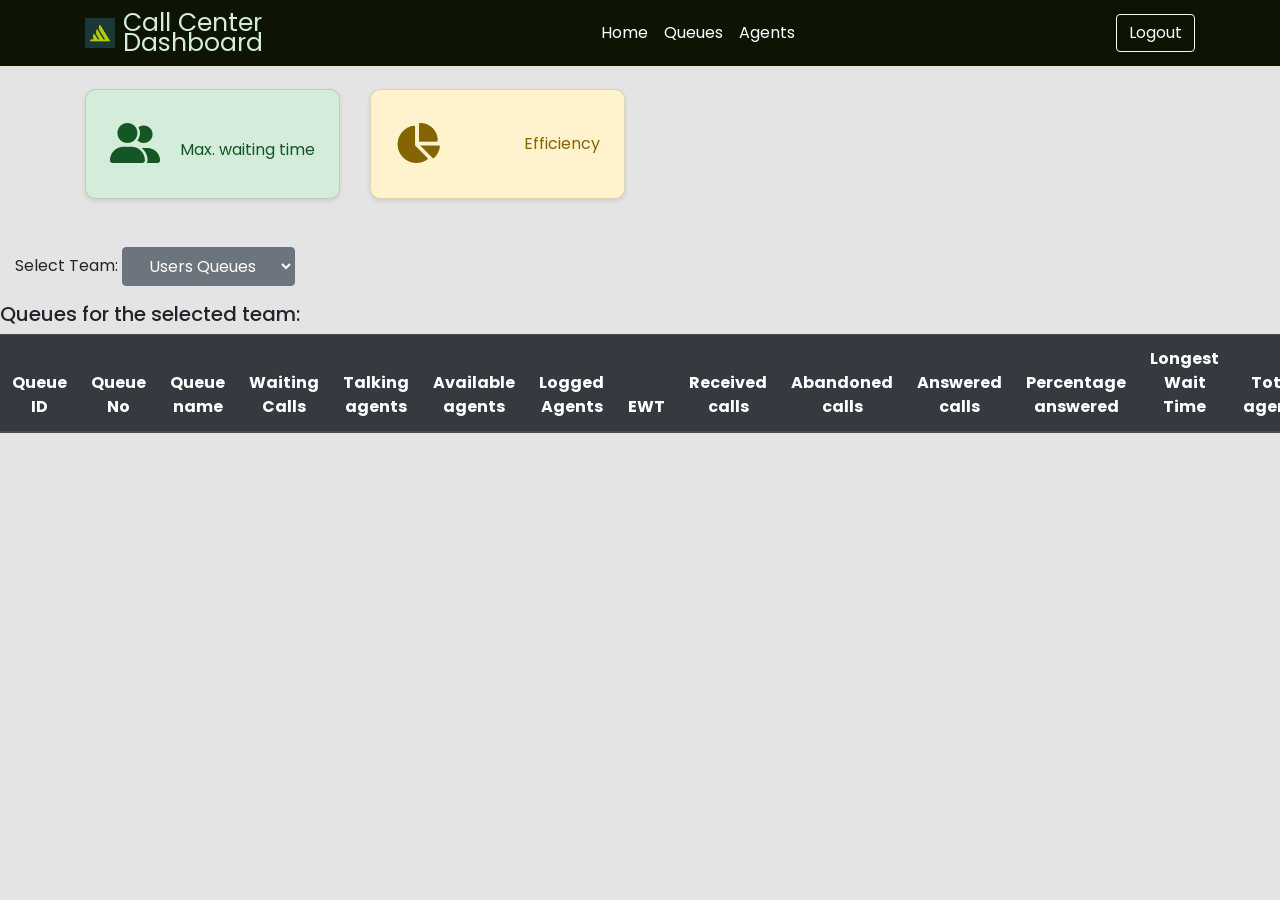
<file: queues.html>
<!DOCTYPE html>
<html lang="en">

<head>
    <meta charset="UTF-8">
    <meta name="viewport" content="width=device-width, initial-scale=1.0">
    <link rel="icon" type="image/x-icon" href="logo.jpeg">
    <title>CC Dashboard</title>

    <!-- Bootstrap CSS -->
    <link href="https://stackpath.bootstrapcdn.com/bootstrap/4.5.2/css/bootstrap.min.css" rel="stylesheet">
    <link rel="stylesheet" href="css/style.css">

    <!-- cdn icons -->
    <!-- Font Awesome for Icons -->
    <link rel="stylesheet" href="https://cdnjs.cloudflare.com/ajax/libs/font-awesome/6.0.0-beta3/css/all.min.css">

    <!-- jQuery dependency -->
    <script src="https://code.jquery.com/jquery-2.2.4.min.js"
        integrity="sha256-BbhdlvQf/xTY9gja0Dq3HiwQF8LaCRTXxZKRutelT44=" crossorigin="anonymous"></script>

    <!-- External JavaScript dependencies -->
    <script src="http://172.27.229.25:8090/assets/javascripts/shotgun.js" type="text/javascript"></script>
    <script src="cti.js" type="text/javascript"></script>
    <script src="callback.js" type="text/javascript"></script>
    <script src="membership.js" type="text/javascript"></script>

    <!-- WebRTC and SIP APIs -->
    <script src="xc_webrtc.js" type="text/javascript"></script>

    <!-- Plotly JS -->
    <script src="https://cdn.plot.ly/plotly-latest.min.js"></script>

</head>

<body>
    <nav class="navbar navbar-expand-lg navbar-custom">
        <div class="container">
            <!-- Logo and Company Name -->
            <a class="navbar-brand d-flex align-items-center" href="index.html">
                <img src="logo.jpeg" alt="Logo" width="30" height="30" class="d-inline-block align-text-top">
                <span class="ml-2 logo">Call Center <br> Dashboard</span>
            </a>

            <!-- Hamburger menu for mobile view -->
            <button class="navbar-toggler" type="button" data-bs-toggle="collapse" data-bs-target="#navbarNav"
                aria-controls="navbarNav" aria-expanded="false" aria-label="Toggle navigation">
                <span class="navbar-toggler-icon"></span>
            </button>

            <!-- Navigation Links -->
            <div class="collapse navbar-collapse justify-content-center" id="navbarNav">
                <ul class="navbar-nav ">
                    <li class="nav-item">
                        <a class="nav-link active" aria-current="page" href="index.html">Home</a>
                    </li>
                    <li class="nav-item">
                        <a class="nav-link" href="queues.html">Queues</a>
                    </li>
                    <li class="nav-item">
                        <a class="nav-link" href="agents.html">Agents</a>
                    </li>
                </ul>
            </div>

            <div class="d-flex">
                <a class="btn btn-outline-light" id="logout_btn" href="#">Logout</a>
            </div>
        </div>
    </nav>

    <!-- main section -->
    <div class="container mt-2">
        <div class="row g-3">
            <!-- Card 1 - Success Status (Total Agents) -->
            <div class="col-md-3 card-cards">
                <div class="card card-custom card-success p-4">
                    <div class="d-flex justify-content-between align-items-center">
                        <div class="icon-container">
                            <!-- Custom icon for total agents -->
                            <i class="fas fa-user-friends"></i>
                        </div>
                        <div>
                            <h3 id="ewtScoreCard" class="card-title LongestWaitTime" id="total-calls"></h3>
                            <p class="card-text">Max. waiting time</p>
                        </div>
                    </div>
                </div>
            </div>

            <!-- Card 2 - Warning Status (Agent Utilization) -->
            <div class="col-md-3 card-cards">
                <div class="card card-custom card-warning p-4">
                    <div class="d-flex justify-content-between align-items-center">
                        <div class="icon-container">
                            <!-- Custom icon for agent utilization -->
                            <i class="fas fa-chart-pie"></i>
                        </div>
                        <div>
                            <h4 id="waitingCallsScoreCard" class="card-title mb-0 percentage"></h4>
                            <p id="" class="card-text ">Efficiency</p>
                        </div>
                    </div>
                </div>
            </div>

        </div>
    </div>

    <div class="container-fluid">
        <div class="form-group mt-4">
            <label for="teamDropdown" class="form-label">Select Team:</label>
            <select id="teamDropdown" class="form-select btn btn-secondary">
                <option value="users">Users Queues</option>
                <option value="fas">FAS</option>
                <option value="apolloincoming">Apollo Incoming</option>
            </select>
        </div>

        <div class="row">
            <h5>Queues for the selected team:</h5>
            <table class="table table-striped" id="queueStatsTable">
                <thead class="thead-dark">
                    <tr>
                        <th>Queue ID</th>
                        <th>Queue No</th>
                        <th>Queue name</th>
                        <th>Waiting Calls</th>
                        <th>Talking agents</th>
                        <th>Available agents</th>
                        <th>Logged Agents</th>
                        <th>EWT</th>
                        <th>Received calls</th>
                        <th>Abandoned calls</th>
                        <th>Answered calls</th>
                        <th>Percentage answered</th>
                        <th>Longest Wait Time</th>
                        <th>Total agents</th>
                    </tr>
                </thead>
                <tbody>

                </tbody>
            </table>

        </div>
    </div>

    <script src="script.js"></script>

    <script>

        window.onload = function () {
            const token = localStorage.getItem('userToken');
            const username = localStorage.getItem('username');
            const phoneNumber = localStorage.getItem('phoneNumber');
            const wsurl = "wss://172.27.229.25/xuc/api/2.0/cti?token=" + token;

            console.log("Initializing WebSocket connection...");

            try {
                Cti.WebSocket.init(wsurl, username, phoneNumber);
                // Set a timeout to wait for the WebSocket connection to establish
                setTimeout(() => {
                    console.log("Assuming WebSocket connection established after timeout.");
                    getConfigQueues(); // Call your function to execute
                }, 5000);

            } catch (error) {
                console.error("Failed to initialize WebSocket:", error);
            }

            // Handle queue dropdown change
            document.querySelector("#teamDropdown").addEventListener('change', function () {
                getConfigQueues();
            });
        };


    </script>

    <!-- Bootstrap JS and dependencies -->
    <script src="https://code.jquery.com/jquery-3.5.1.slim.min.js"></script>
    <script src="https://cdn.jsdelivr.net/npm/@popperjs/core@2.5.4/dist/umd/popper.min.js"></script>
    <script src="https://stackpath.bootstrapcdn.com/bootstrap/4.5.2/js/bootstrap.min.js"></script>
</body>

</html>
</file>
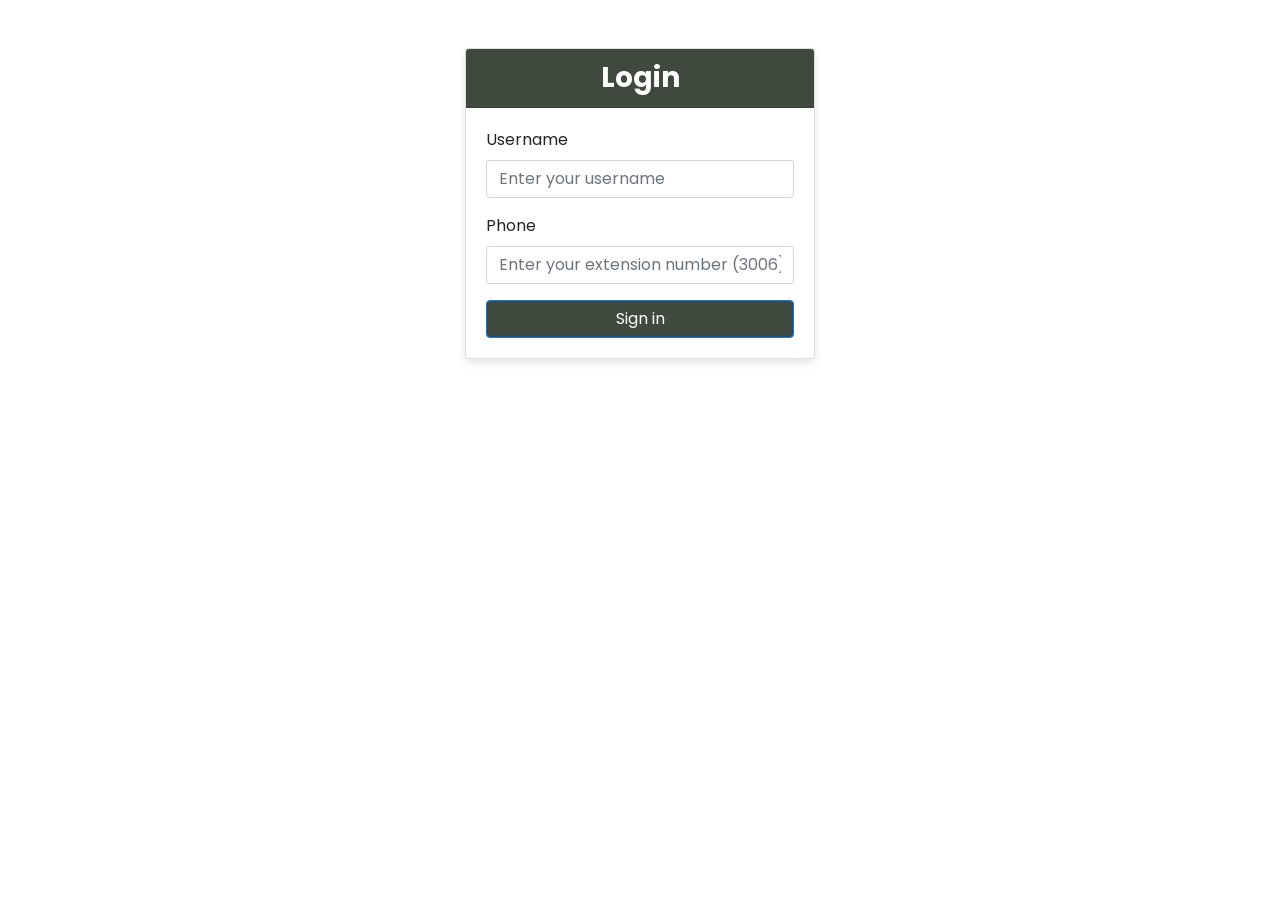
<file: signin.html>
<!DOCTYPE html>
<html lang="en">

    <head>
        <meta charset="UTF-8">
        <meta http-equiv="X-UA-Compatible" content="IE=edge">
        <meta name="viewport" content="width=device-width, initial-scale=1.0">
        <title>XuC Basic App</title>
        <link rel="stylesheet" href="css/style.css">

        <!-- Plotly JS -->
        <script src="https://cdn.plot.ly/plotly-latest.min.js"></script>

        <!-- Bootstrap CSS CDN -->
        <link href="https://stackpath.bootstrapcdn.com/bootstrap/4.5.2/css/bootstrap.min.css" rel="stylesheet">

        <!-- Font Awesome for Icons -->
        <link rel="stylesheet" href="https://cdnjs.cloudflare.com/ajax/libs/font-awesome/6.0.0-beta3/css/all.min.css">

        <!-- jQuery dependency -->
        <script src="https://code.jquery.com/jquery-2.2.4.min.js" integrity="sha256-BbhdlvQf/xTY9gja0Dq3HiwQF8LaCRTXxZKRutelT44=" crossorigin="anonymous"></script>

        <!-- External JavaScript dependencies -->
        <!-- <script src="http://192.168.100.16:8090/assets/javascripts/shotgun.js" type="text/javascript"></script> -->
        <script src="cti.js" type="text/javascript"></script>
        <script src="callback.js" type="text/javascript"></script>
        <script src="membership.js" type="text/javascript"></script>

        <!-- WebRTC and SIP APIs -->
        <script src="xc_webrtc.js" type="text/javascript"></script>

        <style>
            .login-bg {
            background-color: rgba(15, 27, 13, 0.795);
        }
      </style>
    </head>
    <body>
        <div class="container mt-5">
            <div class="row justify-content-center">
                <div class="col-md-4">
                    <div class="card">
                        <h3 class="card-header login-bg text-center text-white"> Login </h3>
                        <div class="card-body">
                            <form>
                                <div class="form-group">
                                    <label for="username">Username</label>
                                    <input type="text" class="form-control"id="username" placeholder="Enter your username">
                                </div>
                                <div class="form-group">
                                    <label for="password">Phone</label>
                                    <input type="text" class="form-control" id="phoneNumber" placeholder="Enter your extension number (3006)">
                                </div>
                            </form>
                            <button id="login_btn" type="submit" class="btn btn-primary login-bg btn-block">Sign in</button>
                        </div>
                    </div>
                </div>
            </div>
        </div>
        <!-- JavaScript logic -->
        <script src="script.js"></script>
        <script src="https://stackpath.bootstrapcdn.com/bootstrap/4.5.2/js/bootstrap.min.js"></script>
    </body>
</html>
</file>
<file: css/style.css>
@import url('https://fonts.googleapis.com/css2?family=Poppins:ital,wght@0,100;0,200;0,300;0,400;0,500;0,600;0,700;0,800;0,900;1,100;1,200;1,300;1,400;1,500;1,600;1,700;1,800;1,900&display=swap');

* {
    margin: 0;
    padding: 0;
    box-sizing: border-box;
    font-family: "Poppins", sans-serif;
    /* font-weight: 400; */
}

:root {
    --color-primary: #0b2711c4;
    --color-bg: #e4e4e4;
    --color-success: #28a745;
}

body {
    background-color: var(--color-bg);
}

header {
    background-color: #101310d5;
}

.card {
    border-radius: 10px;
    box-shadow: 0 4px 8px rgba(0, 0, 0, 0.1);
}

.card-header {
    font-weight: bold;
}

.table th,
.table td {
    text-align: center;
    vertical-align: middle;
}


header img {
    height: 50px;
}

.th-bg {
    background-color: var(--color-primary);
    color: #ffffff;
}

.logo {
    line-height: 20px;
    font-size: 25px;
    color: #d4edda;
}

.card-cards {
    margin-top: 15px;
}

.navbar-custom {
    background: #0d1404;
}

.navbar-custom li a {
    color: white;
    font-size: 16px;
}

/* Custom card background colors for different statuses */
.icon-container {
    font-size: 2.5rem;
}

.card-cards {
    margin-bottom: 1.5rem;
}

/* General card styling */
.card-custom {
    border-radius: 10px;
    box-shadow: 0px 2px 5px rgba(0, 0, 0, 0.1);
}

.card-success {
    background-color: #d4edda;
    color: #155724;
}

.card-warning {
    background-color: #fff3cd;
    color: #856404;
}

.card-danger {
    background-color: #f8d7da;
    color: #721c24;
}


/* Graph styles*/

.graph {
    width: 100%;
    height: 300px;
    padding: 0;
    margin: 0;
    background: none;
}

.graph {
    width: 100%;
    height: 400px;
}

.custom-search input {
    border-radius: 5px;
    padding: 0 10px;
    border-color: #0d140446;
}

.section-heading {
    text-align: center;
    margin-bottom: 30px;
}


.section-heading h4 {
    display: block;
    text-transform: uppercase;
    font-size: 17px;
    letter-spacing: 1px;
    font-weight: 600;
}


/* Styling for tabs */
.nav-tabs .custom-tab {
    color: #0d1404;
    border: 2px solid transparent;
    border-radius: 25px;
    padding: 5px 25px;
    font-weight: 500;
    transition: all 0.3s ease;
    font-size: 16px;
}

/* Active tab styling */
.nav-tabs .custom-tab.active {
    color: #fff;
    background-color: #0d1404;
    border-color: #474747;
    box-shadow: 0px 4px 8px rgba(18, 29, 19, 0.3);
}

/* Hover effect */
.nav-tabs .custom-tab:hover {
    background-color: rgba(0, 123, 255, 0.1);
    color: #007bff;
}

.modal-dialog {
    display: flex;
    align-items: center;
    justify-content: center;
    min-height: 100vh; /* Full height */
}
</file>
